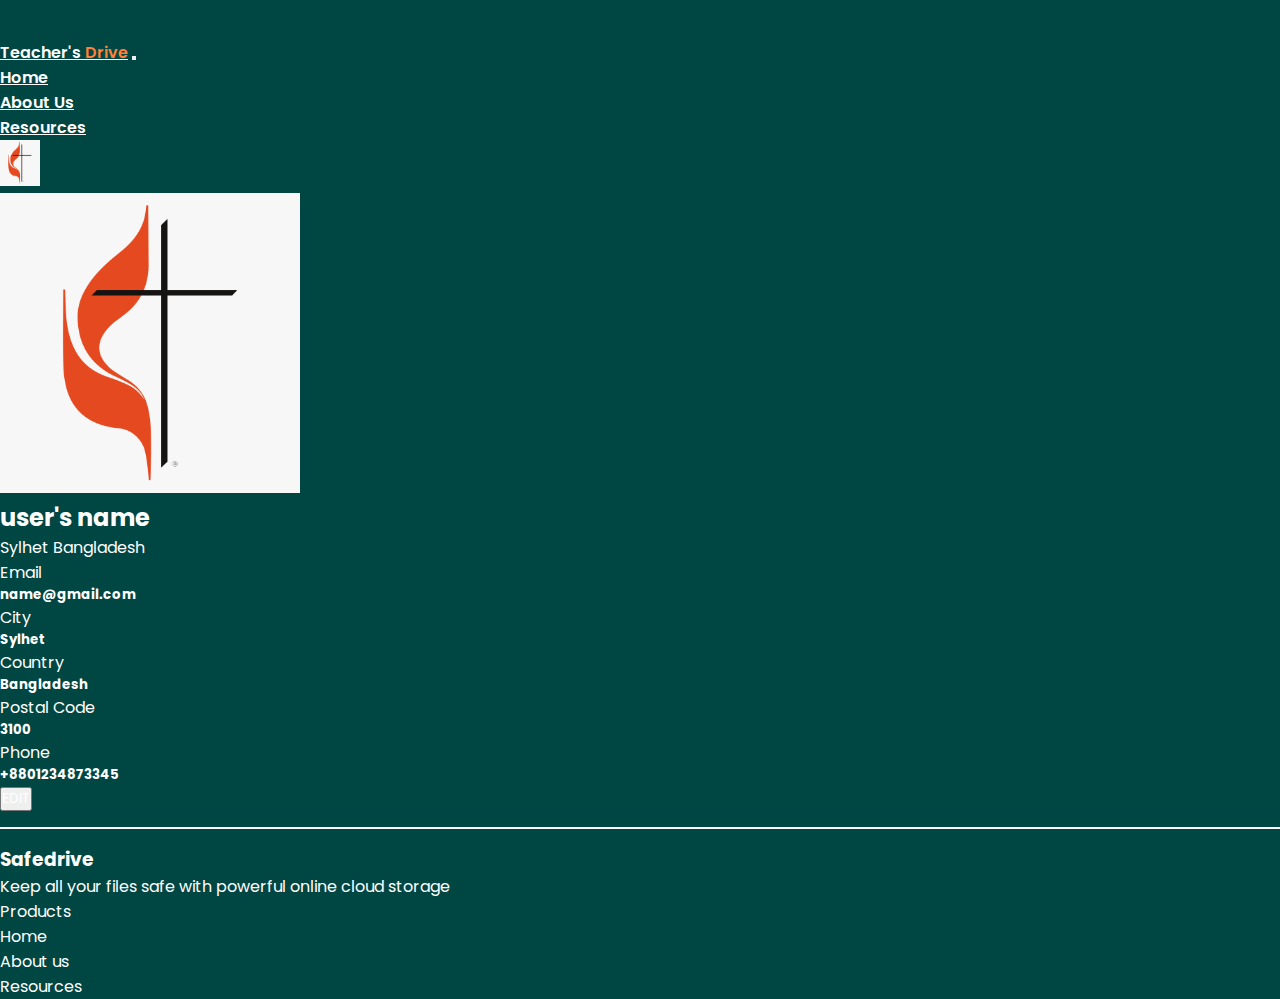
<file: profile.html>
<!DOCTYPE html>
<html lang="en">

<head>
    <meta charset="UTF-8">
    <meta http-equiv="X-UA-Compatible" content="IE=edge">
    <meta name="viewport" content="width=device-width, initial-scale=1.0">
    <title>profile</title>
    <link href="https://cdn.jsdelivr.net/npm/bootstrap@5.2.0/dist/css/bootstrap.min.css" rel="stylesheet"
        integrity="sha384-gH2yIJqKdNHPEq0n4Mqa/HGKIhSkIHeL5AyhkYV8i59U5AR6csBvApHHNl/vI1Bx" crossorigin="anonymous">
    <link rel="stylesheet" href="style/profile.css">
</head>

<body>
    <div class="bg">
        <div class="container">
            <section id="navbar">
                <nav class="navbar navbar-expand-lg navbar-light bg-light nav-design">
                    <div class="container-fluid">
                        <a class="navbar-brand fw6" href="#">Teacher's <span class="change-color">Drive</span></a>
                        <button class="navbar-toggler" type="button" data-bs-toggle="collapse"
                            data-bs-target="#navbarSupportedContent" aria-controls="navbarSupportedContent"
                            aria-expanded="false" aria-label="Toggle navigation">
                            <span class="navbar-toggler-icon"></span>
                        </button>
                        <div class="collapse navbar-collapse justify-content-center align-items-center"
                            id="navbarSupportedContent">
                            <ul class="navbar-nav m-auto mb-2 mb-lg-0">
                                <li class="nav-item">
                                    <a class="nav-link active fw6" aria-current="page" href="#">Home</a>
                                </li>
                                <li class="nav-item">
                                    <a class="nav-link fw6" href="#">About Us</a>
                                </li>
                                <li class="nav-item">
                                    <a class="nav-link fw6" href="#">Resources</a>
                                </li>
                            </ul>
                            <div class="d-flex">
                                <img src="/images/logo.png" width="40px" alt="">
                            </div>
        
                        </div>
        
                    </div>
                </nav>
            </section>
            <main id="main" class="p-5">
                <div class="row">
                    <div class="col-md-4 col-12 mb-5 lg-profile">
                        <img src="images/logo.png" alt="" height=" 300px" width="300px"
                            class="rounded-circle border border-secondary img-thumbnail">
                    </div>
                    <div class="col-md-6 profile-info text-light">
                        <div class="col-12 col-md-6">
                            <h2>user's name</h2>
                            <p>Sylhet Bangladesh</p>
                        </div>
                        <div class="details mt-5">
                            <div class="row">
                                <div class="col-md-3">
                                    <p>Email</p>
                                </div>
                                <div class="col-md-9">
                                    <h5>name@gmail.com</h5>
                                </div>
                            </div>
                            <div class="row">
                                <div class="col-md-3">
                                    <p>City</p>
                                </div>
                                <div class="col-md-9">
                                    <h5>Sylhet</h5>
                                </div>
                            </div>
                            <div class="row">
                                <div class="col-md-3">
                                    <p>Country</p>
                                </div>
                                <div class="col-md-9">
                                    <h5>Bangladesh</h5>
                                </div>
                            </div>
                            <div class="row">
                                <div class="col-md-3">
                                    <p>Postal Code</p>
                                </div>
                                <div class="col-md-9">
                                    <h5>3100</h5>
                                </div>
                            </div>
                            <div class="row">
                                <div class="col-md-3">
                                    <p>Phone</p>
                                </div>
                                <div class="col-md-9">
                                    <h5>+8801234873345</h5>
                                </div>
                            </div>
                        </div>
                    </div>
                    <div class="col-md-2 float-end button">
                        <button type="submit" class="btn btn-primary pe-4 ps-4">EDIT</button>
                    </div>
                </div>
            </main>
            <footer>
                <hr style="height:2px; width:100%; border-width:0; color:white; background-color:white">
                <div class="row mt-5">
                    <div class="col-md-4 text-light">
                        <h3>Safedrive</h3>
                        <p>Keep all your files safe with powerful online cloud storage </p>
                    </div>
                    <div class="col-md-4">
                        <p class="mb-3 text-light fw-bold">Products</p>
                        <div class="d-flex gap-3 text-light">
                            <p>Home</p>
                            <p>About us</p>
                            <p>Resources</p>
                        </div>
                    </div>
                </div>
            </footer>
        </div>
    </div>

    <script src="https://cdn.jsdelivr.net/npm/bootstrap@5.2.0/dist/js/bootstrap.bundle.min.js"></script>
</body>

</html>
</file>
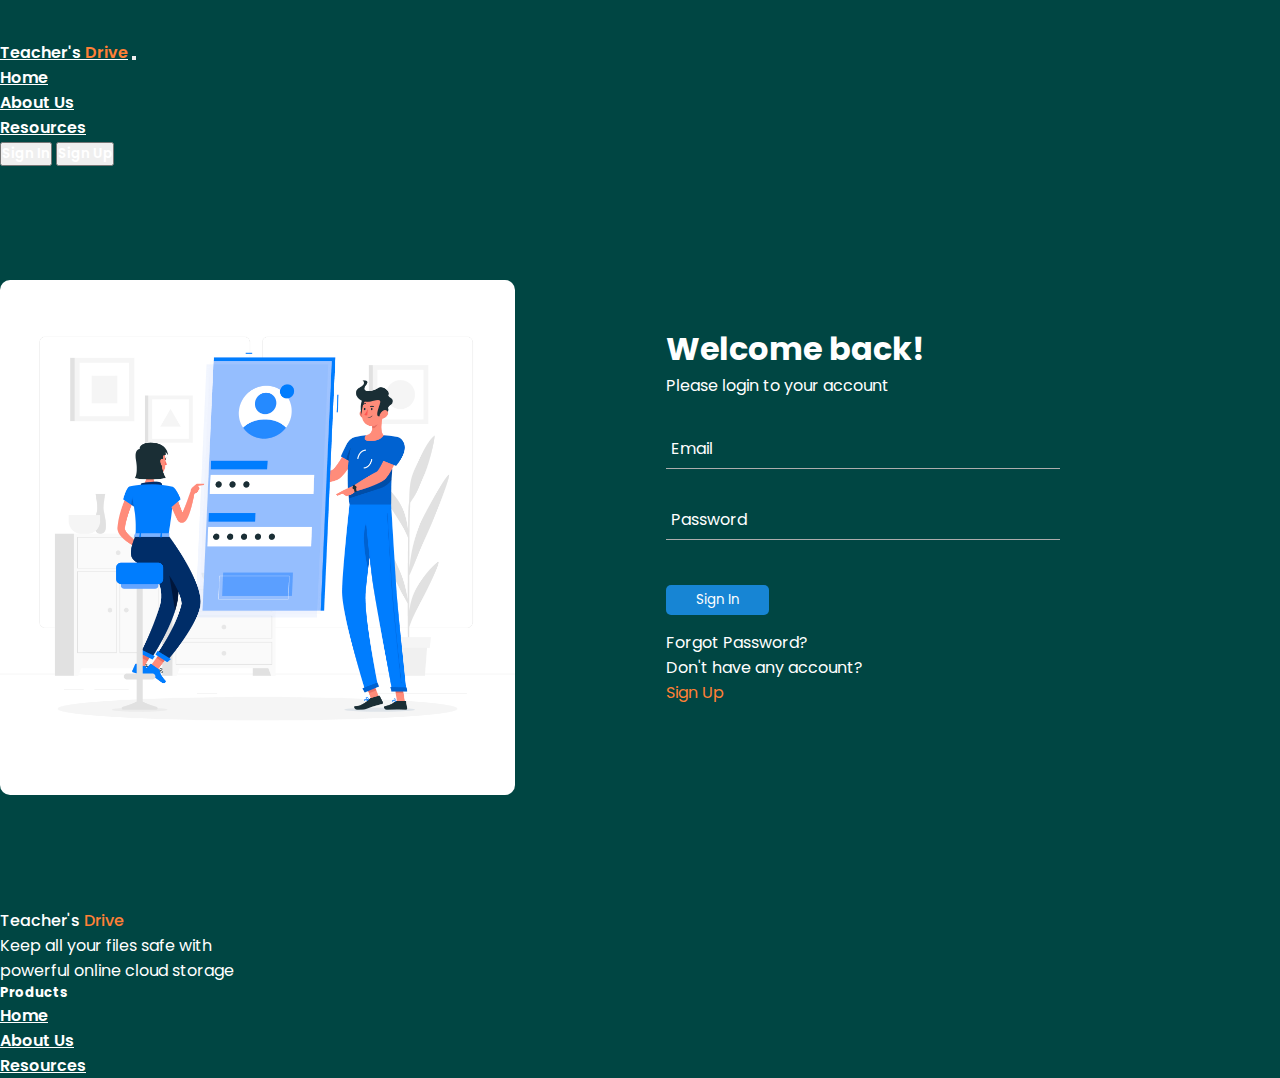
<file: signin.html>
<!DOCTYPE html>
<html>

<head>
    <meta charset='utf-8'>
    <meta http-equiv='X-UA-Compatible' content='IE=edge'>
    <link href="https://cdn.jsdelivr.net/npm/bootstrap@5.0.2/dist/css/bootstrap.min.css" rel="stylesheet"
        integrity="sha384-EVSTQN3/azprG1Anm3QDgpJLIm9Nao0Yz1ztcQTwFspd3yD65VohhpuuCOmLASjC" crossorigin="anonymous">
    <title>SignIn</title>
    <meta name='viewport' content='width=device-width, initial-scale=1'>
    <link rel="stylesheet" href="style/signin.css">
</head>

<body>
    <header>
        <nav class="navbar navbar-expand-lg navbar-light bg-light nav-design">
            <div class="container-fluid">
                <a class="navbar-brand fw6" href="#">Teacher's <span class="change-color">Drive</span></a>
                <button class="navbar-toggler" type="button" data-bs-toggle="collapse"
                    data-bs-target="#navbarSupportedContent" aria-controls="navbarSupportedContent"
                    aria-expanded="false" aria-label="Toggle navigation">
                    <span class="navbar-toggler-icon"></span>
                </button>
                <div class="collapse navbar-collapse justify-content-center align-items-center"
                    id="navbarSupportedContent">
                    <ul class="navbar-nav m-auto mb-2 mb-lg-0">
                        <li class="nav-item">
                            <a class="nav-link active fw6" aria-current="page" href="#">Home</a>
                        </li>
                        <li class="nav-item">
                            <a class="nav-link fw6" href="#">About Us</a>
                        </li>
                        <li class="nav-item">
                            <a class="nav-link fw6" href="#">Resources</a>
                        </li>
                    </ul>
                    <div class="d-flex">
                        <a href="signin.html"><button class="btn fw6" type="submit">Sign In</button></a>
                        <a href="signup.html"><button class="btn btn-success fw6" type="submit">Sign Up</button></a>
                    </div>

                </div>

            </div>
        </nav>
    </header>
    <main>
        <section>
            <div class="parent-div">
                <div class="img-div">
                    <img src="images/login-banner.jpg" alt="" class="img-design">
                </div>
                <div class="form-div">
                    <h1>Welcome back!</h1>
                    <p class="fw4">Please login to your account</p>
                    <form action="php/signinAction.php" method="post">
                        <div class="mb-3 txt_field">
                            <input type="email" id="email" name="l_email" placeholder="Email">
                        </div>
                        <div class="mb-3 txt_field">
                            <input type="text" id="pass" name="l_password" placeholder="Password">
                        </div>
                        <button type="submit" class="btn-design">Sign In</button>
                        <p>Forgot Password?</p>
                        <p class="d-inline">Don't have any account?</p><a class="change-color" href="signup.html"> Sign Up</a>
                    </form>
                </div>
            </div>
        </section>
        <hr id="hr1">
    </main>
    <footer>
        <div class="container-fluid p-0 d-flex">
            <div class="footer-content">
                <h4 class="fw5">Teacher's <span class="change-color">Drive</span></h4>
                <p>Keep all your files safe with <br> powerful online cloud storage</p>
            </div>
            <div class="footer-nav">
                <h5 class="">Products</h5>
                <nav>
                    <ul class="navbar-nav m-auto mb-2 mb-lg-0">
                        <li class="nav-item">
                            <a class="nav-link active fw6" href="#">Home</a>
                        </li>
                        <li class="nav-item">
                            <a class="nav-link fw6" href="#">About Us</a>
                        </li>
                        <li class="nav-item">
                            <a class="nav-link fw6" href="#">Resources</a>
                        </li>
                    </ul>
                </nav>
            </div>
    </footer>

    <script src="https://cdn.jsdelivr.net/npm/bootstrap@5.0.2/dist/js/bootstrap.bundle.min.js"
        integrity="sha384-MrcW6ZMFYlzcLA8Nl+NtUVF0sA7MsXsP1UyJoMp4YLEuNSfAP+JcXn/tWtIaxVXM"
        crossorigin="anonymous"></script>
</body>

</html>
</file>
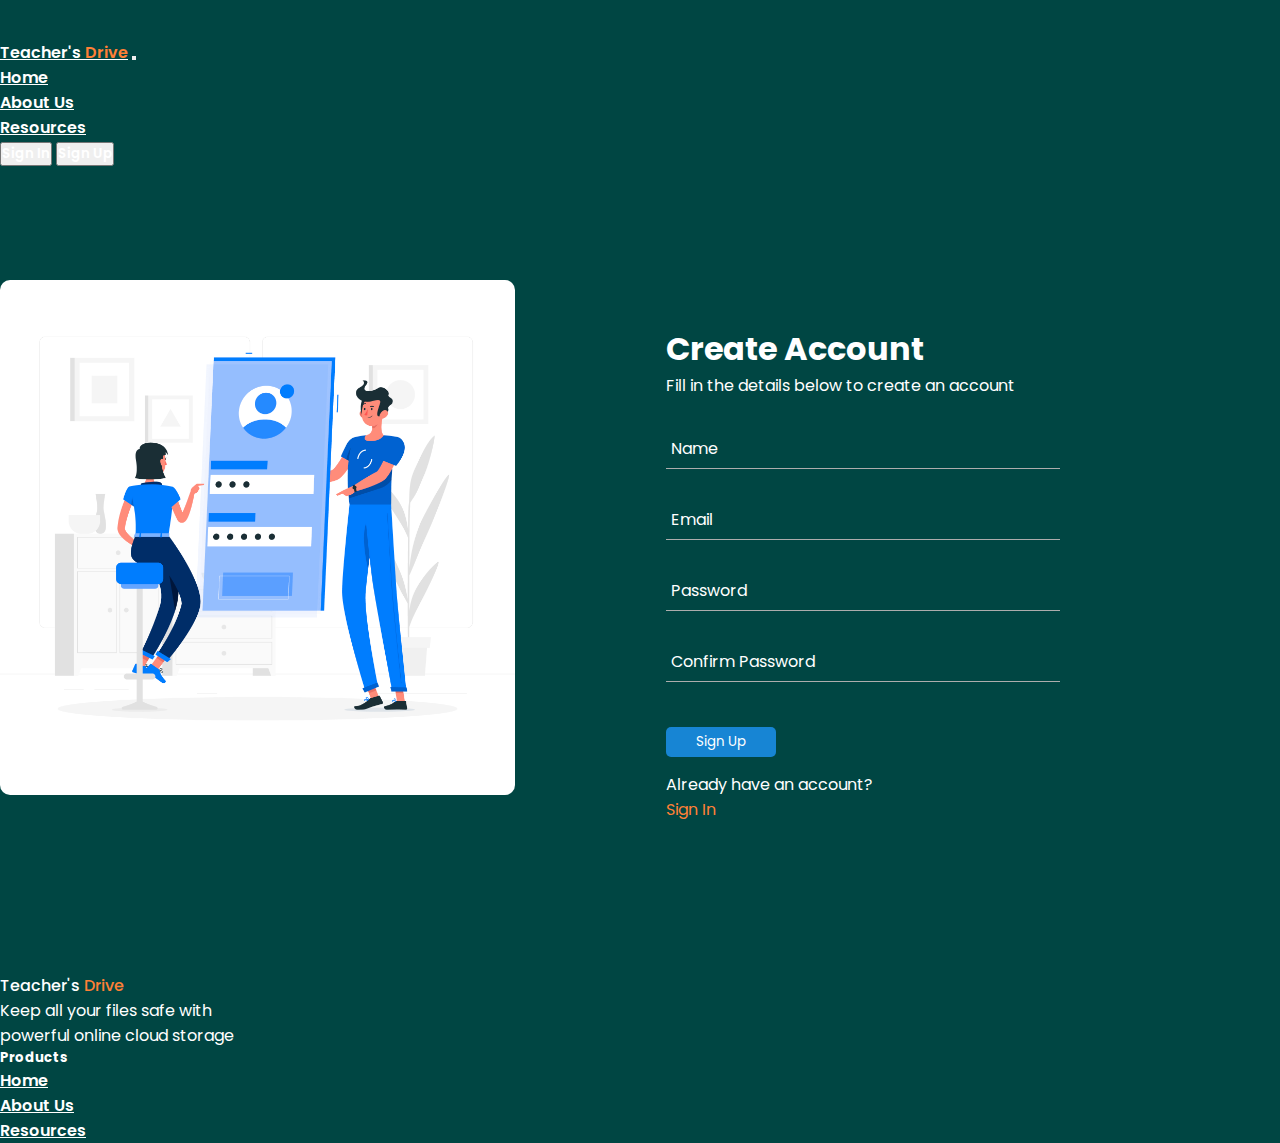
<file: signup.html>
<!DOCTYPE html>
<html>

<head>
    <meta charset='utf-8'>
    <meta http-equiv='X-UA-Compatible' content='IE=edge'>
    <link href="https://cdn.jsdelivr.net/npm/bootstrap@5.0.2/dist/css/bootstrap.min.css" rel="stylesheet"
        integrity="sha384-EVSTQN3/azprG1Anm3QDgpJLIm9Nao0Yz1ztcQTwFspd3yD65VohhpuuCOmLASjC" crossorigin="anonymous">
    <title>SignUp</title>
    <meta name='viewport' content='width=device-width, initial-scale=1'>
    <link rel="stylesheet" href="style/signin.css">
</head>

<body>
    <header>
        <nav class="navbar navbar-expand-lg navbar-light bg-light nav-design">
            <div class="container-fluid">
                <a class="navbar-brand fw6" href="#">Teacher's <span class="change-color">Drive</span></a>
                <button class="navbar-toggler" type="button" data-bs-toggle="collapse"
                    data-bs-target="#navbarSupportedContent" aria-controls="navbarSupportedContent"
                    aria-expanded="false" aria-label="Toggle navigation">
                    <span class="navbar-toggler-icon"></span>
                </button>
                <div class="collapse navbar-collapse justify-content-center align-items-center"
                    id="navbarSupportedContent">
                    <ul class="navbar-nav m-auto mb-2 mb-lg-0">
                        <li class="nav-item">
                            <a class="nav-link active fw6" aria-current="page" href="#">Home</a>
                        </li>
                        <li class="nav-item">
                            <a class="nav-link fw6" href="#">About Us</a>
                        </li>
                        <li class="nav-item">
                            <a class="nav-link fw6" href="#">Resources</a>
                        </li>
                    </ul>
                    <div class="d-flex">
                        <a href="signin.html"><button class="btn fw6" type="submit">Sign In</button></a>
                        <a href="signup.html"><button class="btn btn-success fw6" type="submit">Sign Up</button></a>
                    </div>

                </div>

            </div>
        </nav>
    </header>
    <main>
        <section>
            <div class="parent-div">
                <div class="img-div">
                    <img src="images/login-banner.jpg" alt="" class="img-design">
                </div>
                <div class="form-div">
                    <h1>Create Account</h1>
                    <p class="fw4">Fill in the details below to create an account</p>
                    <form action="php/signupAction.php" id="form" method="post">
                        <div class="mb-3 txt_field">
                            <input type="text" id="name" name="name" placeholder="Name">
                        </div>
                        <div class="mb-3 txt_field">
                            <input type="email" id="email" name="email" placeholder="Email">
                        </div>
                        <div class="mb-3 txt_field">
                            <input type="text" id="npass" name="npass" placeholder="Password">
                        </div>
                        <div class="mb-3 txt_field">
                            <input type="text" id="cpass" name="cpass" placeholder="Confirm Password">
                        </div>
                        <button type="submit" class="btn-design">Sign Up</button><br>
                        <p class="d-inline">Already have an account?</p><a class="change-color" href="signin.html"> Sign In</a>
                    </form>
                </div>
            </div>
        </section>
        <hr id="hr1">
    </main>
    <footer>
        <div class="container-fluid p-0 d-flex">
            <div class="footer-content">
                <h4 class="fw5">Teacher's <span class="change-color">Drive</span></h4>
                <p>Keep all your files safe with <br> powerful online cloud storage</p>
            </div>
            <div class="footer-nav">
                <h5 class="">Products</h5>
                <nav>
                    <ul class="navbar-nav m-auto mb-2 mb-lg-0">
                        <li class="nav-item">
                            <a class="nav-link active fw6" href="#">Home</a>
                        </li>
                        <li class="nav-item">
                            <a class="nav-link fw6" href="#">About Us</a>
                        </li>
                        <li class="nav-item">
                            <a class="nav-link fw6" href="#">Resources</a>
                        </li>
                    </ul>
                </nav>
            </div>
    </footer>

    <script>
        const firstName = document.getElementById("name");
        const email = document.getElementById("email");
        const pass = document.getElementById("npass");
        const confirmPass = document.getElementById("cpass");
        const form = document.getElementById("form");

        form.addEventListener("submit", (e) => {

            if (!/^[a-zA-Z .]+$/.test(firstName.value)) {
                alert("First name can not contain number");
                e.preventDefault()
            }

            if (!/^(\+88-|\+88)?01[3-9]\d{8}$/.test(num.value)) { /// +88
                alert("Must be a Bangladeshi number");
                e.preventDefault();
            }

            if (!/[0-9]/.test(pass.value)) {
                alert("Must contain a digit");
                e.preventDefault()
            }

            if (pass.value != confirmPass.value) {
                alert("Password does not match");
                e.preventDefault()
            }
        })

    </script>

    <script src="https://cdn.jsdelivr.net/npm/bootstrap@5.0.2/dist/js/bootstrap.bundle.min.js"
        integrity="sha384-MrcW6ZMFYlzcLA8Nl+NtUVF0sA7MsXsP1UyJoMp4YLEuNSfAP+JcXn/tWtIaxVXM"
        crossorigin="anonymous"></script>
</body>

</html>
</file>
<file: style/profile.css>
@import url("https://fonts.googleapis.com/css2?family=Inter&family=Manrope&family=Poppins:wght@400;700&display=swap");

* {
    margin: 0;
    padding: 0;
    box-sizing: border-box;
    font-family: "Poppins", sans-serif;
    color: var(--sec-text-color);
    /* font-weight: 700; */
}

:root {
    --prim-color: #004643;
    --sec-color: #FF8036;
    --thrd-color: #1785D4;
    --text-color: rgb(58, 58, 58);
    --sec-text-color: #fff;
}

.fw4 {
    font-weight: 400;
}

.fw5 {
    font-weight: 500;
}

.fw6 {
    font-weight: 600;
}

body {
    max-width: 1440px;
    background: var(--prim-color);
}

.bg {
    background: var(--prim-color);
    height: 700px;
    width: 100%;
    position: absolute;
}

/* Navbar style */
.change-color {
    color: var(--sec-color);
    text-decoration: none;
}

.nav-design {
    border-radius: 5px;
    margin-top: 2.5rem;
}

/* Navbar style */
/* 
#navbar {
    margin-top: 30px;
    position: relative;
} */

hr {
    margin-top: 1rem;
    margin-bottom: 1rem;
    border: 0;
    border-top: 1px solid rgba(0, 0, 0, 0.1);
}
</file>
<file: style/signin.css>
@import url("https://fonts.googleapis.com/css2?family=Inter&family=Manrope&family=Poppins:wght@400;700&display=swap"); 

* {
  margin: 0;
  padding: 0;
  box-sizing: border-box;
  font-family: "Poppins", sans-serif;
  color: var(--sec-text-color);
  /* font-weight: 700; */
}

:root{
    --prim-color: #004643;
    --sec-color: #FF8036;
    --thrd-color: #1785D4;
    --text-color:rgb(58, 58, 58);
    --sec-text-color:#fff;
}

a:hover{
    color: var(--sec-text-color-color);
}
#hr1{
    margin-top: 70px;
    margin-bottom: 35px;
    border: 0;
    height: 1px;
  }


  html {
    scroll-behavior: smooth;
  }
  
  body {
    max-width: 1440px;
    margin: 0 auto;
    background: var(--prim-color);
  }
  h1{
    font-size: 3.438;
    color: var(--sec-text-color);
  }
  .fw4 {
    font-weight: 400;
  }
  .fw5 {
    font-weight: 500;
  }
  .fw6 {
    font-weight: 600;
  }

  /* Navbar style */
  .change-color{
    color: var(--sec-color);
    text-decoration: none;
  }
  .nav-design{
    border-radius: 5px;
    margin-top: 2.5rem;
  }
  /* Navbar style */

  /* Login section */
  .parent-div{
    margin-top: 7.138rem;
    display: flex;
  }
  .img-design{
    width: 515px;
    border-radius: 10px;
  }
  /* .img-div{

  } */
  .form-div{
    margin-left: 106px;
    width: 484px;
    padding: 45px;
  }
  .txt_field{
    position: relative;
    border-bottom: 1px solid #adadad;
    margin: 30px 0;
    color: var(--sec-text-color);
  }
  ::placeholder { 
    color: var(--sec-text-color);
 }
  .txt_field input{
    width: 100%;
    padding: 0 5px;
    height: 40px;
    font-size: 16px;
    border: none;
    background: none;
    outline: none;
  }
  .btn-design{
    color: var(--sec-text-color);
    background-color: var(--thrd-color);
    border: none;
    margin-top: 15px;
    margin-bottom: 15px;
    border-radius: 5px;
    padding: 5px 30px;
  }
 /* Login section */

 /* Footer section */
 .footer-content{
    width: 400px;
 }
 .footer-nav{
    width: 400px;
    align-items: center;
 }
</file>
